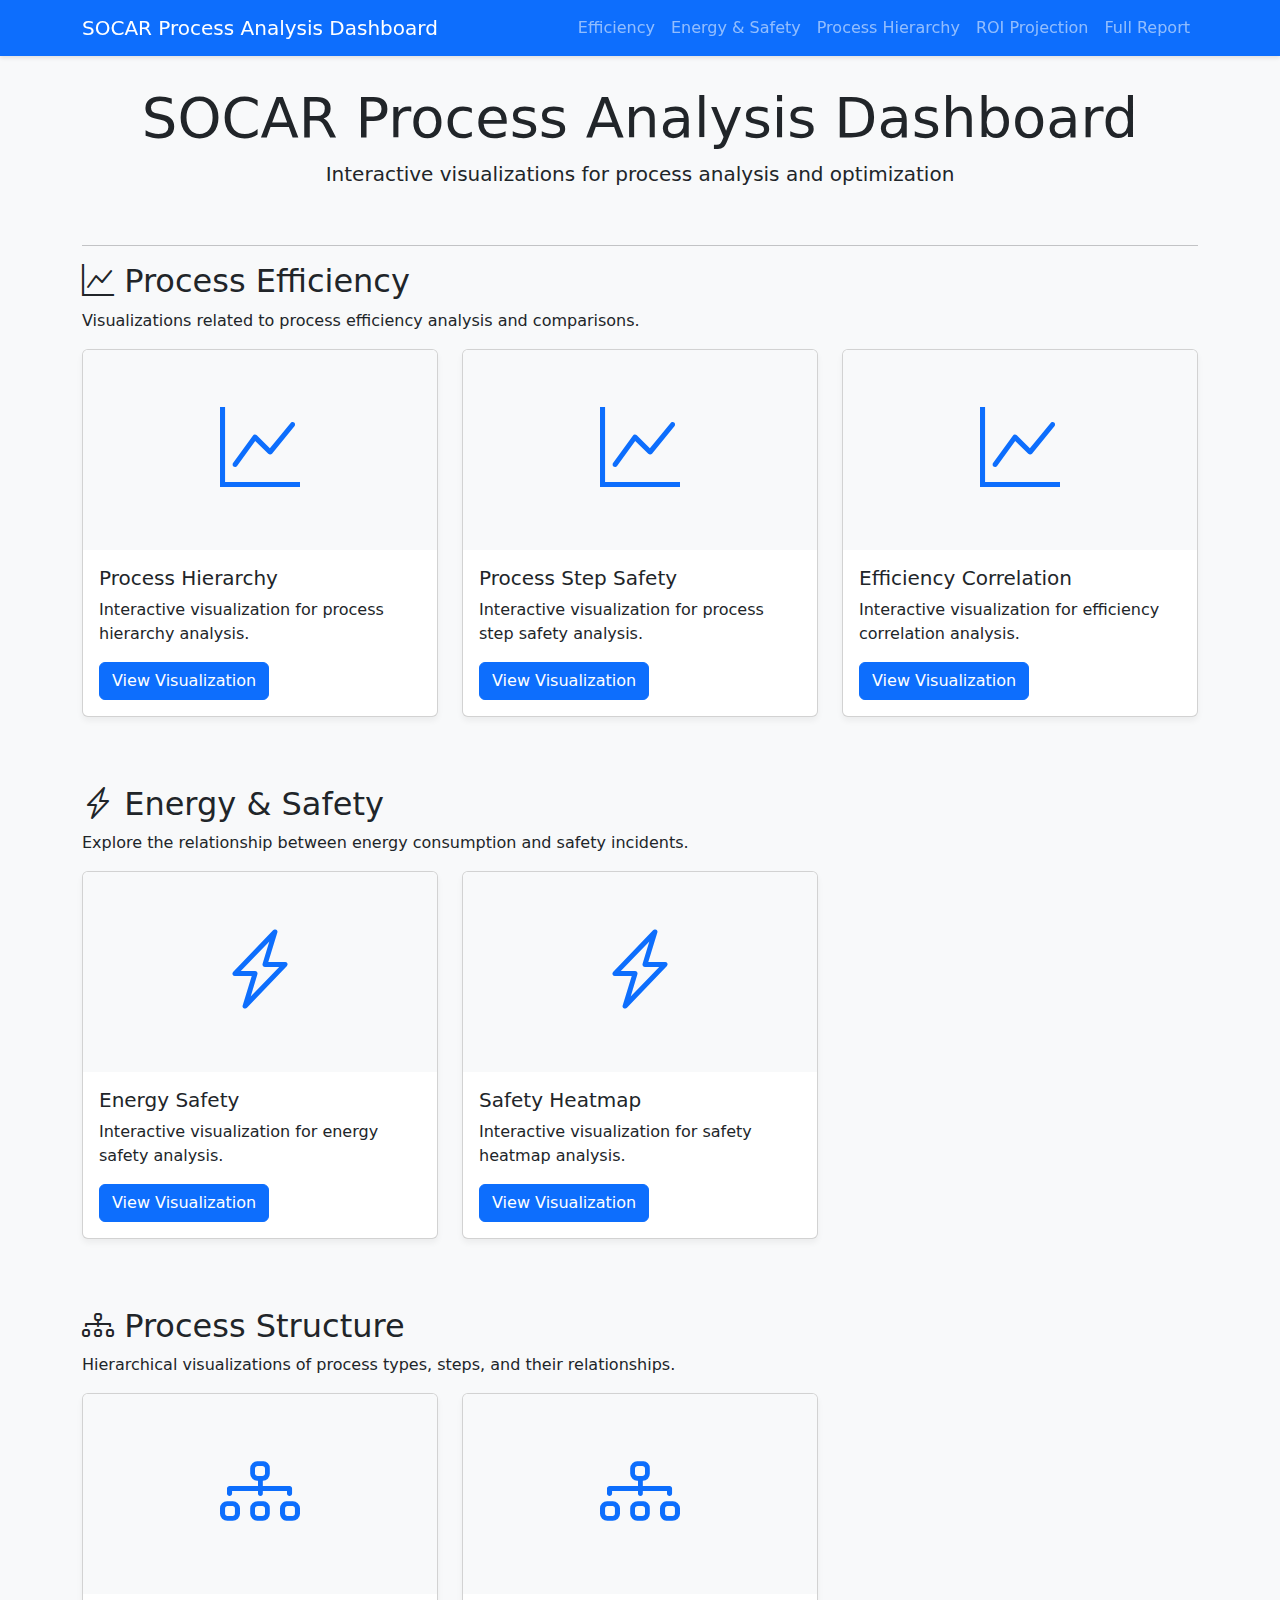
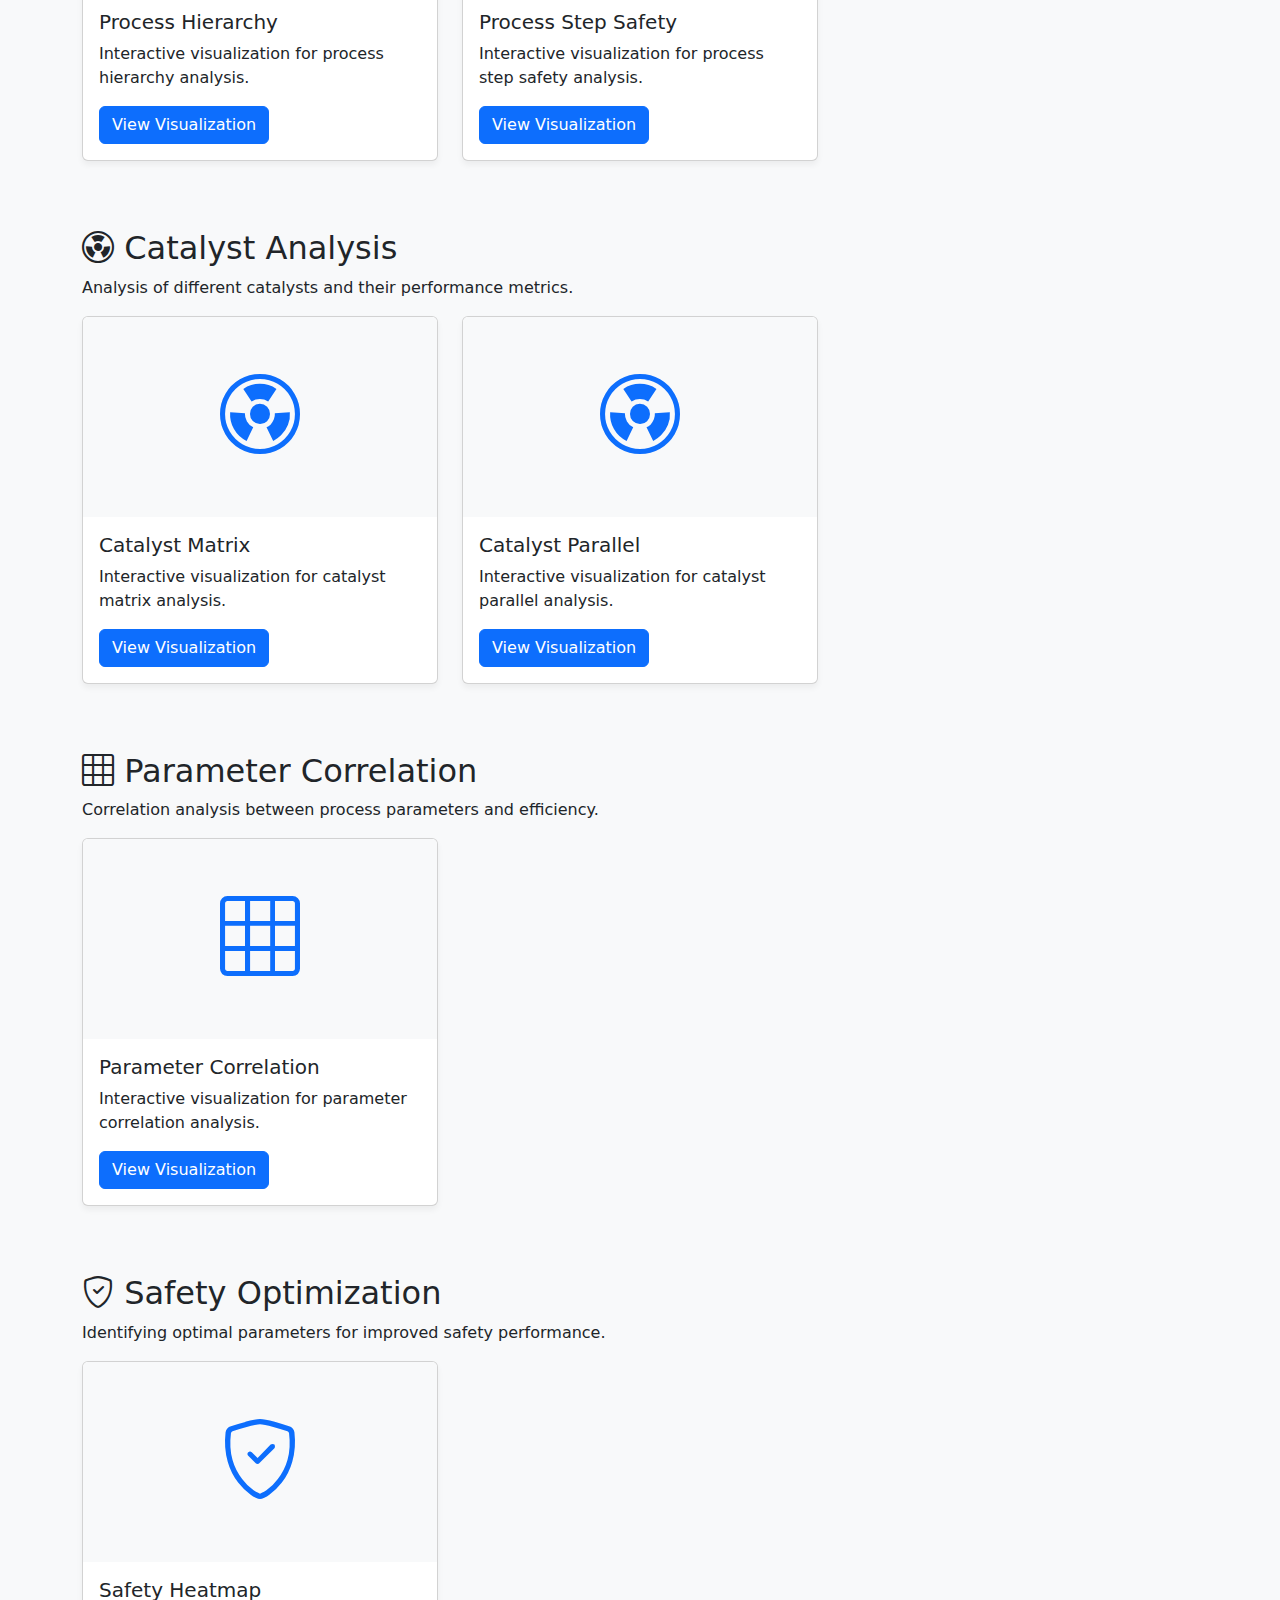
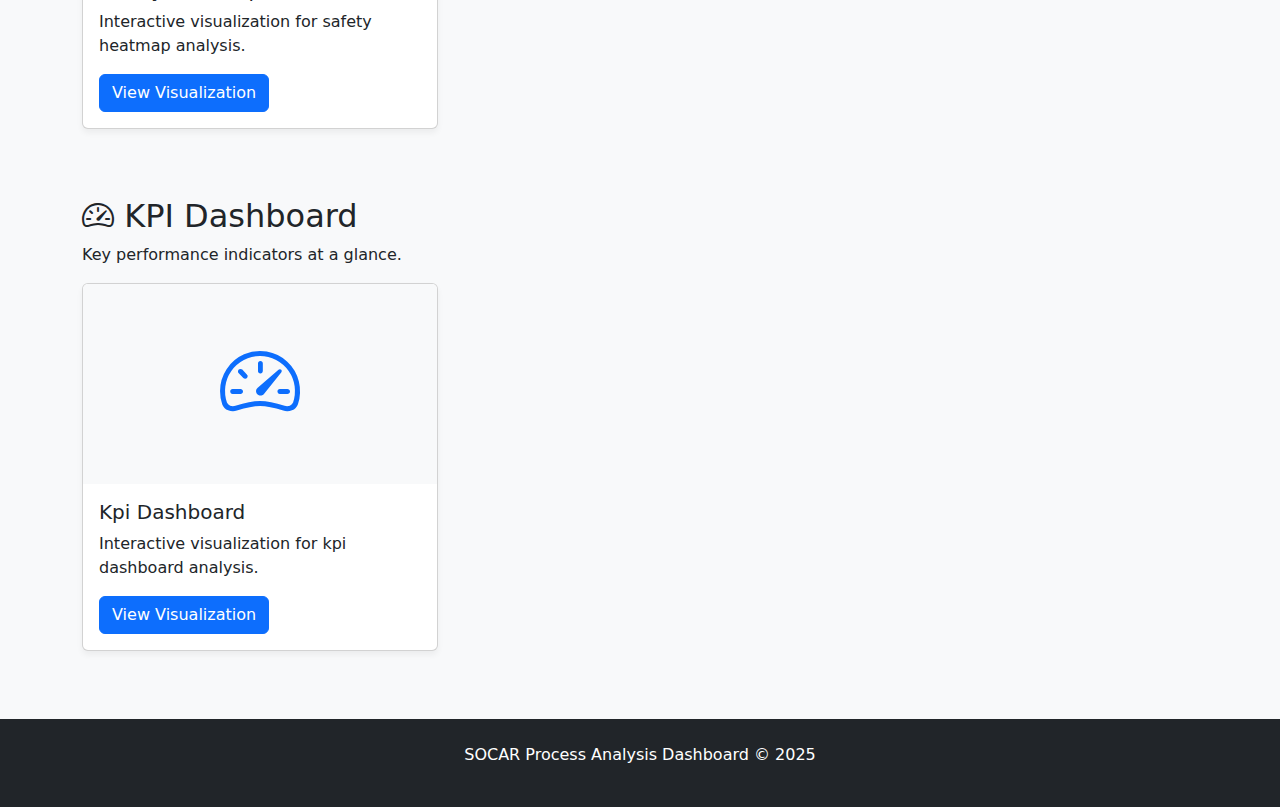
<file: dashboard/charts/dashboard_index.html>
<!DOCTYPE html>
<html lang="en">
<head>
    <meta charset="UTF-8">
    <meta name="viewport" content="width=device-width, initial-scale=1.0">
    <title>SOCAR Process Analysis Dashboard</title>
    <!-- Bootstrap CSS -->
    <link href="https://cdn.jsdelivr.net/npm/bootstrap@5.3.0/dist/css/bootstrap.min.css" rel="stylesheet">
    <style>
        body {
            padding-top: 60px;
            background-color: #f8f9fa;
        }
        .navbar {
            box-shadow: 0 2px 4px rgba(0,0,0,.1);
        }
        .viz-card {
            margin-bottom: 20px;
            transition: transform 0.3s;
            box-shadow: 0 4px 6px rgba(0,0,0,.05);
        }
        .viz-card:hover {
            transform: translateY(-5px);
            box-shadow: 0 8px 15px rgba(0,0,0,.1);
        }
        .card-img-top {
            height: 200px;
            object-fit: cover;
            background-color: #e9ecef;
            display: flex;
            align-items: center;
            justify-content: center;
        }
    </style>
</head>
<body>
    <!-- Navigation -->
    <nav class="navbar navbar-expand-lg navbar-dark bg-primary fixed-top">
        <div class="container">
            <a class="navbar-brand" href="#">SOCAR Process Analysis Dashboard</a>
            <button class="navbar-toggler" type="button" data-bs-toggle="collapse" data-bs-target="#navbarNav">
                <span class="navbar-toggler-icon"></span>
            </button>
            <div class="collapse navbar-collapse" id="navbarNav">
                <ul class="navbar-nav ms-auto">
                    <li class="nav-item">
                        <a class="nav-link" href="#process-efficiency">Efficiency</a>
                    </li>
                    <li class="nav-item">
                        <a class="nav-link" href="#energy-safety">Energy & Safety</a>
                    </li>
                    <li class="nav-item">
                        <a class="nav-link" href="#process-hierarchy">Process Hierarchy</a>
                    </li>
                    <li class="nav-item">
                        <a class="nav-link" href="#roi-projection">ROI Projection</a>
                    </li>
                    <li class="nav-item">
                        <a class="nav-link" href="visualization_report.html">Full Report</a>
                    </li>
                </ul>
            </div>
        </div>
    </nav>

    <!-- Page Content -->
    <div class="container">
        <header class="py-4 text-center">
            <h1 class="display-4">SOCAR Process Analysis Dashboard</h1>
            <p class="lead">Interactive visualizations for process analysis and optimization</p>
        </header>

        <hr>

        <!-- Visualization Categories -->

        <section id="process-efficiency" class="mb-5">
            <h2><i class="bi bi-graph-up"></i> Process Efficiency</h2>
            <p>Visualizations related to process efficiency analysis and comparisons.</p>
            
            <div class="row">

                <div class="col-md-4">
                    <div class="card viz-card">
                        <div class="card-img-top d-flex align-items-center justify-content-center bg-light text-primary p-4">
                            <i class="bi bi-graph-up display-1"></i>
                        </div>
                        <div class="card-body">
                            <h5 class="card-title">Process Hierarchy</h5>
                            <p class="card-text">Interactive visualization for process hierarchy analysis.</p>
                            <a href="process_hierarchy.html" class="btn btn-primary" target="_blank">View Visualization</a>
                        </div>
                    </div>
                </div>

                <div class="col-md-4">
                    <div class="card viz-card">
                        <div class="card-img-top d-flex align-items-center justify-content-center bg-light text-primary p-4">
                            <i class="bi bi-graph-up display-1"></i>
                        </div>
                        <div class="card-body">
                            <h5 class="card-title">Process Step Safety</h5>
                            <p class="card-text">Interactive visualization for process step safety analysis.</p>
                            <a href="process_step_safety.html" class="btn btn-primary" target="_blank">View Visualization</a>
                        </div>
                    </div>
                </div>

                <div class="col-md-4">
                    <div class="card viz-card">
                        <div class="card-img-top d-flex align-items-center justify-content-center bg-light text-primary p-4">
                            <i class="bi bi-graph-up display-1"></i>
                        </div>
                        <div class="card-body">
                            <h5 class="card-title">Efficiency Correlation</h5>
                            <p class="card-text">Interactive visualization for efficiency correlation analysis.</p>
                            <a href="efficiency_correlation.html" class="btn btn-primary" target="_blank">View Visualization</a>
                        </div>
                    </div>
                </div>

            </div>
        </section>

        <section id="energy-safety" class="mb-5">
            <h2><i class="bi bi-lightning-charge"></i> Energy & Safety</h2>
            <p>Explore the relationship between energy consumption and safety incidents.</p>
            
            <div class="row">

                <div class="col-md-4">
                    <div class="card viz-card">
                        <div class="card-img-top d-flex align-items-center justify-content-center bg-light text-primary p-4">
                            <i class="bi bi-lightning-charge display-1"></i>
                        </div>
                        <div class="card-body">
                            <h5 class="card-title">Energy Safety</h5>
                            <p class="card-text">Interactive visualization for energy safety analysis.</p>
                            <a href="energy_safety.html" class="btn btn-primary" target="_blank">View Visualization</a>
                        </div>
                    </div>
                </div>

                <div class="col-md-4">
                    <div class="card viz-card">
                        <div class="card-img-top d-flex align-items-center justify-content-center bg-light text-primary p-4">
                            <i class="bi bi-lightning-charge display-1"></i>
                        </div>
                        <div class="card-body">
                            <h5 class="card-title">Safety Heatmap</h5>
                            <p class="card-text">Interactive visualization for safety heatmap analysis.</p>
                            <a href="safety_heatmap.html" class="btn btn-primary" target="_blank">View Visualization</a>
                        </div>
                    </div>
                </div>

            </div>
        </section>

        <section id="process-hierarchy" class="mb-5">
            <h2><i class="bi bi-diagram-3"></i> Process Structure</h2>
            <p>Hierarchical visualizations of process types, steps, and their relationships.</p>
            
            <div class="row">

                <div class="col-md-4">
                    <div class="card viz-card">
                        <div class="card-img-top d-flex align-items-center justify-content-center bg-light text-primary p-4">
                            <i class="bi bi-diagram-3 display-1"></i>
                        </div>
                        <div class="card-body">
                            <h5 class="card-title">Process Hierarchy</h5>
                            <p class="card-text">Interactive visualization for process hierarchy analysis.</p>
                            <a href="process_hierarchy.html" class="btn btn-primary" target="_blank">View Visualization</a>
                        </div>
                    </div>
                </div>

                <div class="col-md-4">
                    <div class="card viz-card">
                        <div class="card-img-top d-flex align-items-center justify-content-center bg-light text-primary p-4">
                            <i class="bi bi-diagram-3 display-1"></i>
                        </div>
                        <div class="card-body">
                            <h5 class="card-title">Process Step Safety</h5>
                            <p class="card-text">Interactive visualization for process step safety analysis.</p>
                            <a href="process_step_safety.html" class="btn btn-primary" target="_blank">View Visualization</a>
                        </div>
                    </div>
                </div>

            </div>
        </section>

        <section id="catalyst-analysis" class="mb-5">
            <h2><i class="bi bi-radioactive"></i> Catalyst Analysis</h2>
            <p>Analysis of different catalysts and their performance metrics.</p>
            
            <div class="row">

                <div class="col-md-4">
                    <div class="card viz-card">
                        <div class="card-img-top d-flex align-items-center justify-content-center bg-light text-primary p-4">
                            <i class="bi bi-radioactive display-1"></i>
                        </div>
                        <div class="card-body">
                            <h5 class="card-title">Catalyst Matrix</h5>
                            <p class="card-text">Interactive visualization for catalyst matrix analysis.</p>
                            <a href="catalyst_matrix.html" class="btn btn-primary" target="_blank">View Visualization</a>
                        </div>
                    </div>
                </div>

                <div class="col-md-4">
                    <div class="card viz-card">
                        <div class="card-img-top d-flex align-items-center justify-content-center bg-light text-primary p-4">
                            <i class="bi bi-radioactive display-1"></i>
                        </div>
                        <div class="card-body">
                            <h5 class="card-title">Catalyst Parallel</h5>
                            <p class="card-text">Interactive visualization for catalyst parallel analysis.</p>
                            <a href="catalyst_parallel.html" class="btn btn-primary" target="_blank">View Visualization</a>
                        </div>
                    </div>
                </div>

            </div>
        </section>

        <section id="parameter-correlation" class="mb-5">
            <h2><i class="bi bi-grid-3x3"></i> Parameter Correlation</h2>
            <p>Correlation analysis between process parameters and efficiency.</p>
            
            <div class="row">

                <div class="col-md-4">
                    <div class="card viz-card">
                        <div class="card-img-top d-flex align-items-center justify-content-center bg-light text-primary p-4">
                            <i class="bi bi-grid-3x3 display-1"></i>
                        </div>
                        <div class="card-body">
                            <h5 class="card-title">Parameter Correlation</h5>
                            <p class="card-text">Interactive visualization for parameter correlation analysis.</p>
                            <a href="parameter_correlation.html" class="btn btn-primary" target="_blank">View Visualization</a>
                        </div>
                    </div>
                </div>

            </div>
        </section>

        <section id="safety-optimization" class="mb-5">
            <h2><i class="bi bi-shield-check"></i> Safety Optimization</h2>
            <p>Identifying optimal parameters for improved safety performance.</p>
            
            <div class="row">

                <div class="col-md-4">
                    <div class="card viz-card">
                        <div class="card-img-top d-flex align-items-center justify-content-center bg-light text-primary p-4">
                            <i class="bi bi-shield-check display-1"></i>
                        </div>
                        <div class="card-body">
                            <h5 class="card-title">Safety Heatmap</h5>
                            <p class="card-text">Interactive visualization for safety heatmap analysis.</p>
                            <a href="safety_heatmap.html" class="btn btn-primary" target="_blank">View Visualization</a>
                        </div>
                    </div>
                </div>

            </div>
        </section>

        <section id="kpi-dashboard" class="mb-5">
            <h2><i class="bi bi-speedometer2"></i> KPI Dashboard</h2>
            <p>Key performance indicators at a glance.</p>
            
            <div class="row">

                <div class="col-md-4">
                    <div class="card viz-card">
                        <div class="card-img-top d-flex align-items-center justify-content-center bg-light text-primary p-4">
                            <i class="bi bi-speedometer2 display-1"></i>
                        </div>
                        <div class="card-body">
                            <h5 class="card-title">Kpi Dashboard</h5>
                            <p class="card-text">Interactive visualization for kpi dashboard analysis.</p>
                            <a href="kpi_dashboard.html" class="btn btn-primary" target="_blank">View Visualization</a>
                        </div>
                    </div>
                </div>

            </div>
        </section>

    </div>

    <!-- Footer -->
    <footer class="py-4 bg-dark text-white mt-5">
        <div class="container text-center">
            <p>SOCAR Process Analysis Dashboard &copy; 2025</p>
        </div>
    </footer>

    <!-- Bootstrap JS -->
    <script src="https://cdn.jsdelivr.net/npm/bootstrap@5.3.0/dist/js/bootstrap.bundle.min.js"></script>
    <!-- Bootstrap Icons -->
    <link rel="stylesheet" href="https://cdn.jsdelivr.net/npm/bootstrap-icons@1.10.0/font/bootstrap-icons.css">
</body>
</html>
</file>
